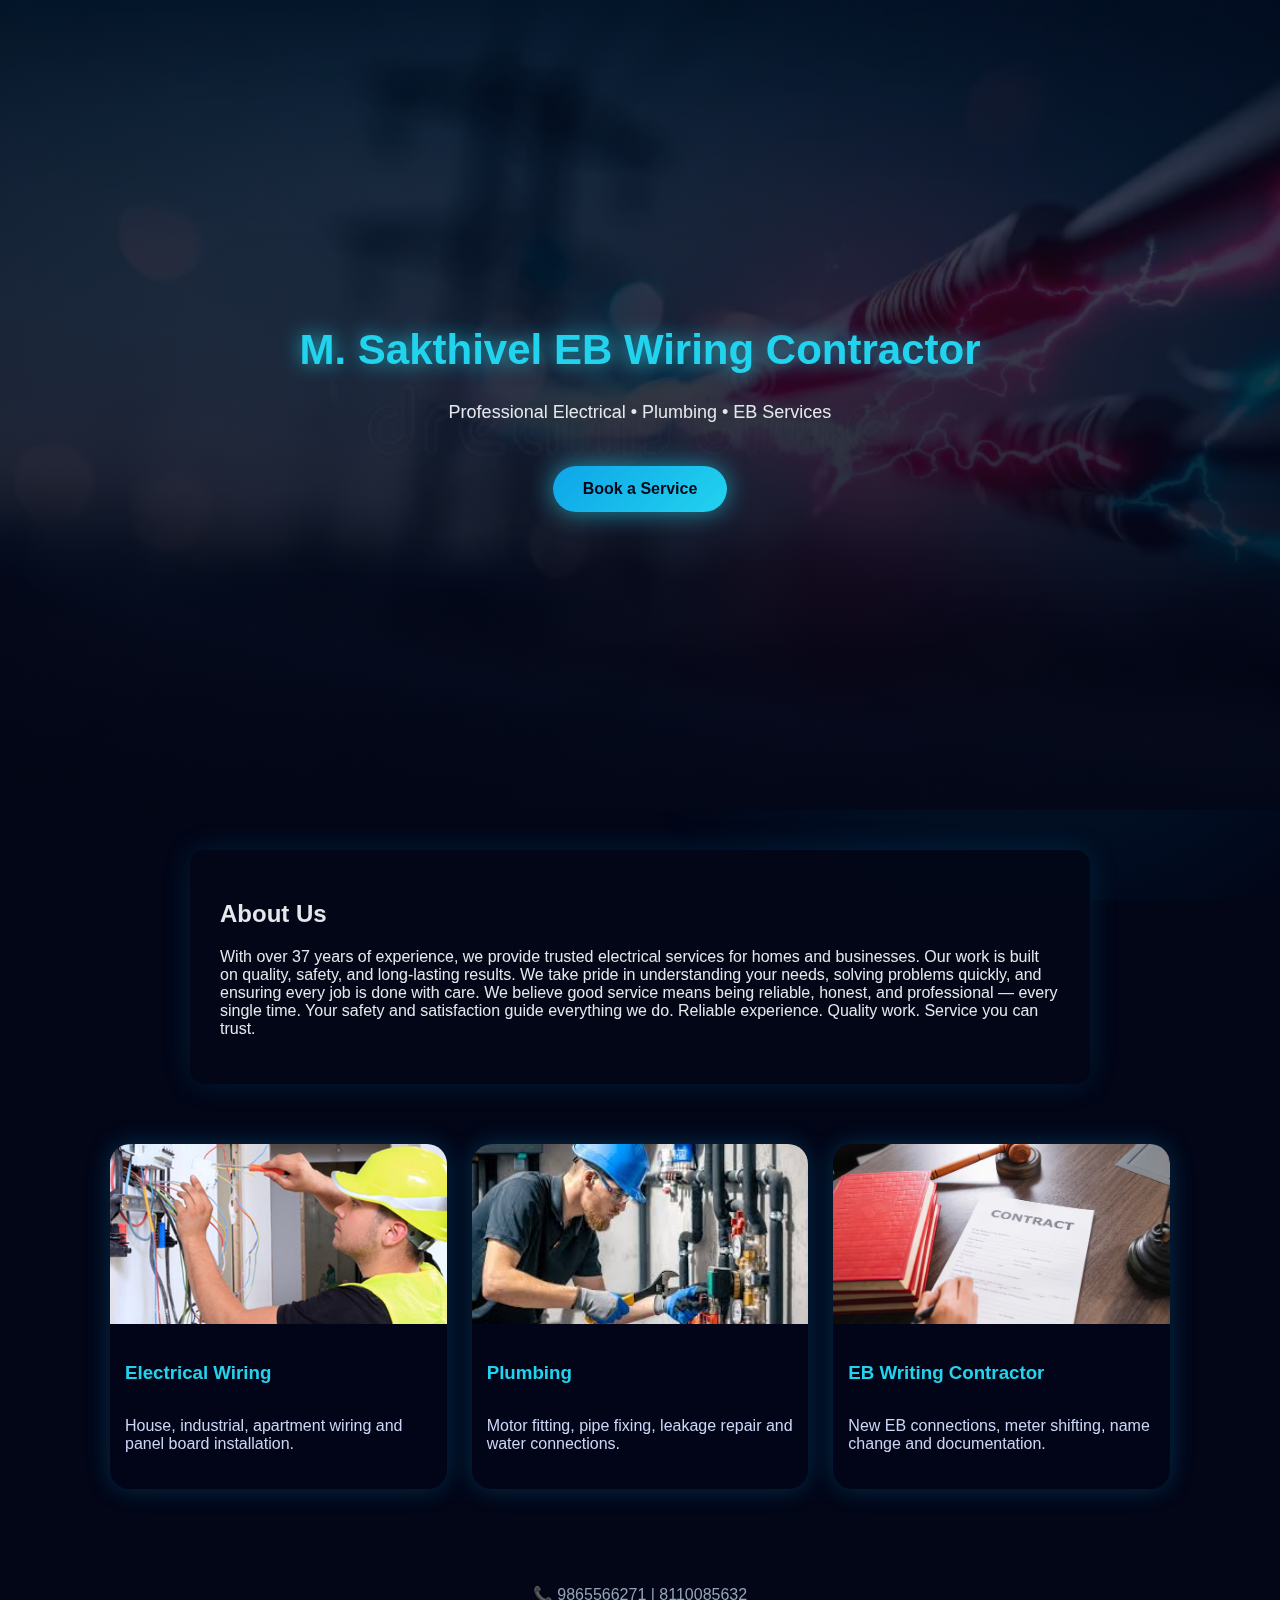
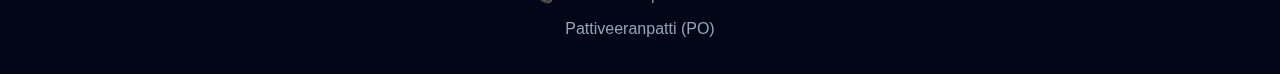
<file: frontend/index.html>
<!DOCTYPE html>
<html lang="en">
<head>
  <meta charset="UTF-8">
  <title>M. Sakthivel EB Wiring Contractor</title>
  <link rel="stylesheet" href="style.css">
</head>
<body>

<header class="hero">
  <div class="hero-content">
    <h1>M. Sakthivel EB Wiring Contractor</h1>
    <p>Professional Electrical • Plumbing • EB Services</p>
    <a href="services.html" class="btn">Book a Service</a>
  </div>
</header>

<section class="about">
  <h2>About Us</h2>
  <p>
    With over 37 years of experience, we provide trusted electrical services for homes and businesses. Our work is built on quality, safety, and long-lasting results. We take pride in understanding your needs, solving problems quickly, and ensuring every job is done with care.

We believe good service means being reliable, honest, and professional — every single time. Your safety and satisfaction guide everything we do.

Reliable experience. Quality work. Service you can trust.
  </p>
</section>

<section class="service-cards">
  <div class="card">
    <img src="images/electrical.png" alt="Electrical Service">
    <h3>Electrical Wiring</h3>
    <p>House, industrial, apartment wiring and panel board installation.</p>
  </div>

  <div class="card">
    <img src="images/plumbing.png" alt="Plumbing Service">
    <h3>Plumbing</h3>
    <p>Motor fitting, pipe fixing, leakage repair and water connections.</p>
  </div>

  <div class="card">
    <img src="images/eb.png" alt="EB Contractor">
    <h3>EB Writing Contractor</h3>
    <p>New EB connections, meter shifting, name change and documentation.</p>
  </div>
</section>

<footer class="footer">
  <p>📞 9865566271 | 8110085632</p>
  <p>Pattiveeranpatti (PO)</p>
</footer>

</body>
</html>
</file>
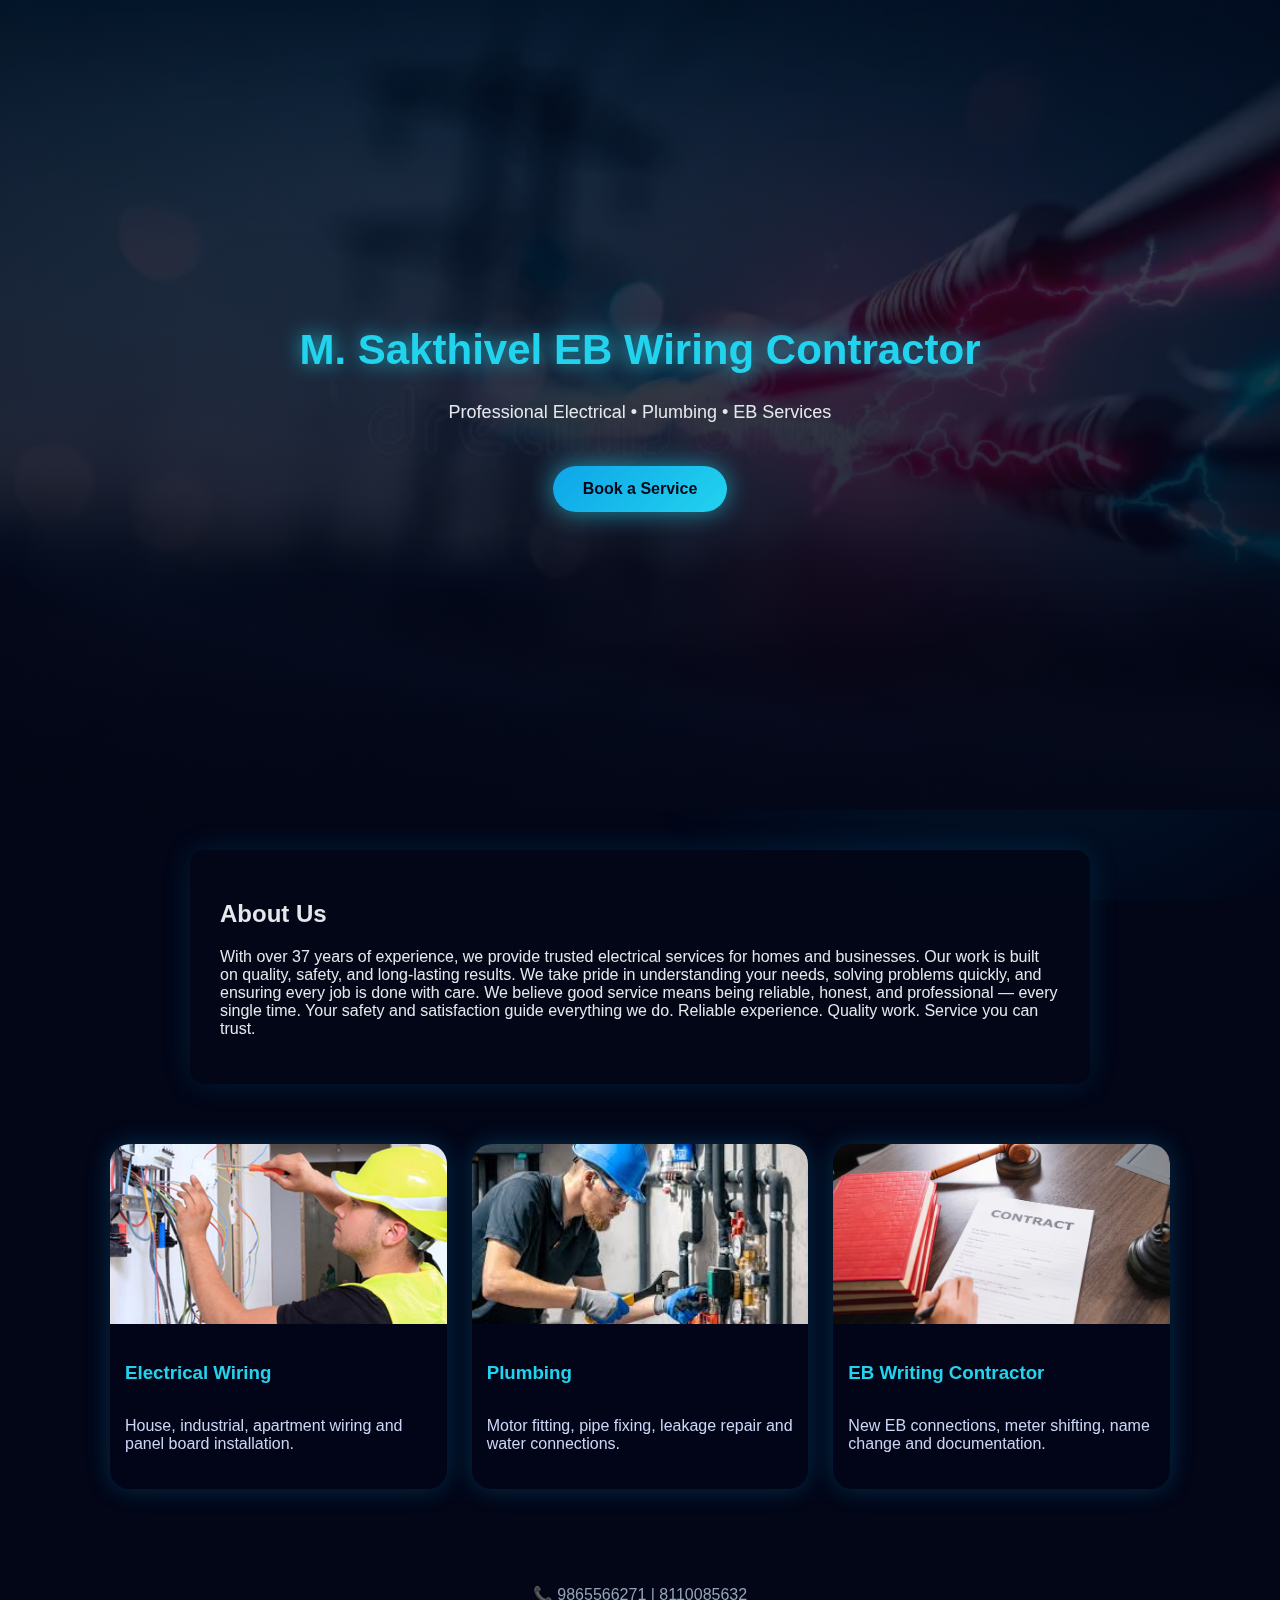
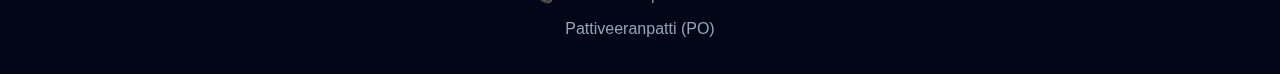
<file: frontend/admin.html>
<!DOCTYPE html>
<html lang="en">
<head>
  <meta charset="UTF-8">
  <title>Admin Dashboard</title>
  <link rel="stylesheet" href="style.css">
</head>
<body>

<!-- SIMPLE ADMIN PASSWORD -->
<script>
  const password = prompt("Enter admin password:");
  if (password !== "admin123") {
    alert("Access denied");
    window.location.href = "index.html";
  }
</script>

<!-- ACTIVE BOOKINGS -->
<h2 style="text-align:center;">📋 Active Service Bookings</h2>

<div class="form">
  <table id="bookingTable" width="100%" cellpadding="10">
    <thead>
      <tr>
        <th>Name</th>
        <th>Phone</th>
        <th>Service</th>
        <th>Description</th>
        <th>Date</th>
        <th>Action</th>
      </tr>
    </thead>
    <tbody></tbody>
  </table>
</div>

<!-- COMPLETED HISTORY -->
<h2 style="text-align:center; margin-top:50px;">📜 Completed Work History</h2>

<div class="form">
  <table id="historyTable" width="100%" cellpadding="10">
    <thead>
      <tr>
        <th>Name</th>
        <th>Service</th>
        <th>Description</th>
        <th>Completed On</th>
      </tr>
    </thead>
    <tbody></tbody>
  </table>
</div>

<script>
  // LOAD ACTIVE BOOKINGS
  async function loadBookings() {
    const res = await fetch("https://electrician-backend-zdtl.onrender.com/api/bookings");
    const bookings = await res.json();

    const tbody = document.querySelector("#bookingTable tbody");
    tbody.innerHTML = "";

    bookings.forEach(b => {
      const row = document.createElement("tr");
      row.innerHTML = `
        <td>${b.name}</td>
        <td>
          ${b.phone}<br>
          <a href="tel:${b.phone}">📞 Call</a> |
          <a href="https://wa.me/91${b.phone}" target="_blank">💬 WhatsApp</a>
        </td>
        <td>${b.service} - ${b.sub_service}</td>
        <td>${b.description}</td>
        <td>${new Date(b.created_at).toLocaleString()}</td>
        <td>
          <button onclick="markCompleted(${b.id})">✅ Completed</button>
        </td>
      `;
      tbody.appendChild(row);
    });
  }

  // MARK AS COMPLETED
  async function markCompleted(id) {
    if (!confirm("Mark this work as completed?")) return;

    await fetch(`https://electrician-backend-zdtl.onrender.com/api/bookings/${id}/complete`, {
      method: "PUT"
    });

    loadBookings();
    loadHistory();
  }

  // LOAD COMPLETED HISTORY
  async function loadHistory() {
    const res = await fetch("https://electrician-backend-zdtl.onrender.com/api/bookings/history");
    const history = await res.json();

    const tbody = document.querySelector("#historyTable tbody");
    tbody.innerHTML = "";

    history.forEach(b => {
      const row = document.createElement("tr");
      row.innerHTML = `
        <td>${b.name}</td>
        <td>${b.service} - ${b.sub_service}</td>
        <td>${b.description}</td>
        <td>${new Date(b.completed_at).toLocaleString()}</td>
      `;
      tbody.appendChild(row);
    });
  }

  // INITIAL LOAD
  loadBookings();
  loadHistory();
</script>

</body>
</html>
</file>
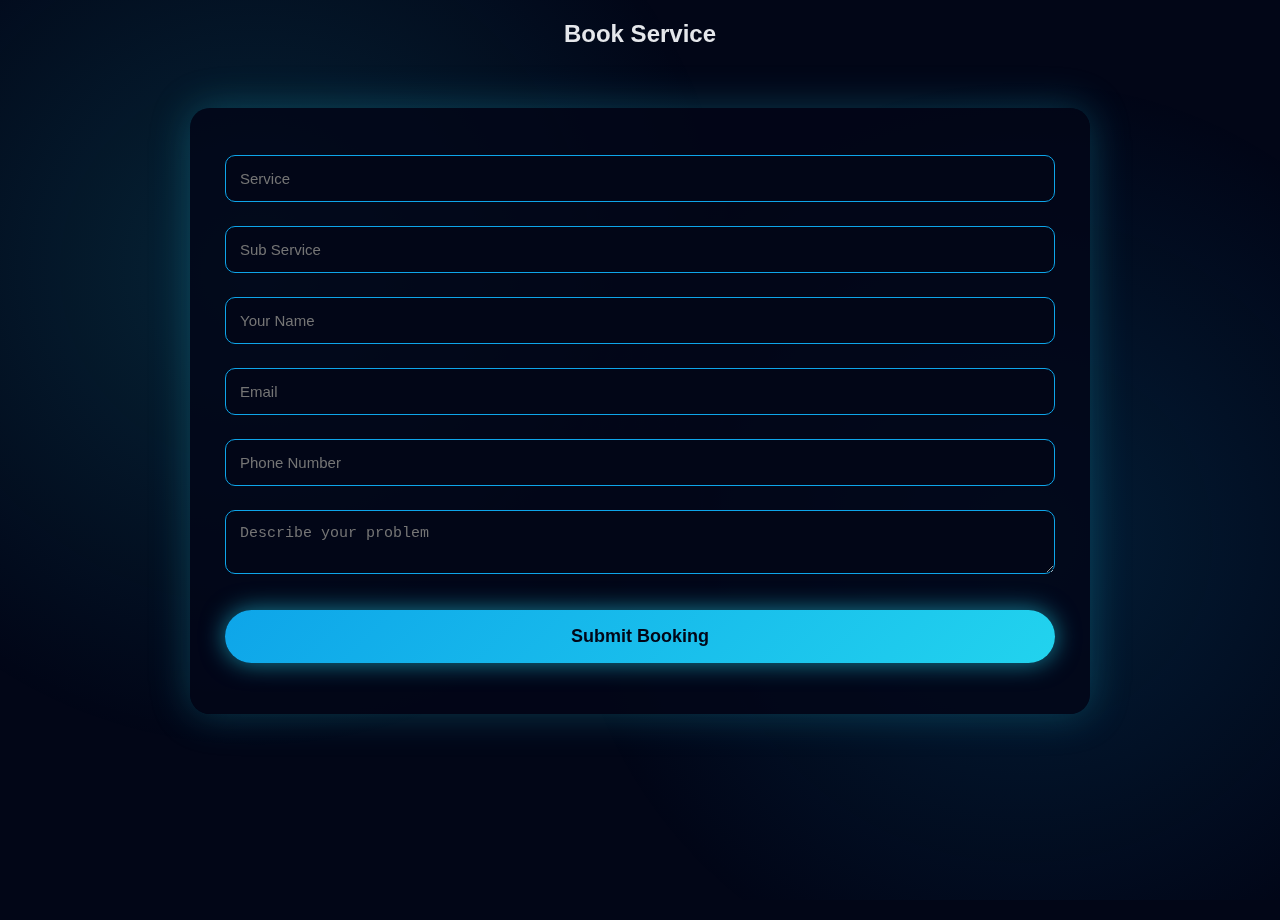
<file: frontend/book.html>
<!DOCTYPE html>
<html lang="en">
<head>
  <meta charset="UTF-8">
  <title>Book Service</title>
  <link rel="stylesheet" href="style.css">
</head>
<body>

<h2 style="text-align:center;">Book Service</h2>

<form id="bookingForm" class="form">

  <!-- Service (auto-filled, read-only) -->
  <input type="text" id="service" placeholder="Service" readonly>

  <!-- Sub Service (auto-filled, read-only) -->
  <input type="text" id="subService" placeholder="Sub Service" readonly>

  <input type="text" id="name" placeholder="Your Name" required>
  <input type="email" id="email" placeholder="Email">
  <input type="tel" id="phone" placeholder="Phone Number" required>

  <textarea id="description" placeholder="Describe your problem" required></textarea>

  <button type="submit">Submit Booking</button>

  <p id="message" style="margin-top:15px;text-align:center;"></p>
</form>

<script>
  /* -----------------------------
     READ URL PARAMETERS SAFELY
  ------------------------------*/
  const params = new URLSearchParams(window.location.search);

  const serviceInput = document.getElementById("service");
  const subServiceInput = document.getElementById("subService");

  // FORCE set values (important fix)
  serviceInput.value = params.get("service") ?? "";
  subServiceInput.value = params.get("sub") ?? "";

  /* -----------------------------
     HANDLE FORM SUBMISSION
  ------------------------------*/
  document.getElementById("bookingForm").addEventListener("submit", async function (e) {
    e.preventDefault();

    const data = {
      service: serviceInput.value.trim(),
      sub_service: subServiceInput.value.trim(),   // IMPORTANT: underscore
      name: document.getElementById("name").value.trim(),
      email: document.getElementById("email").value.trim(),
      phone: document.getElementById("phone").value.trim(),
      description: document.getElementById("description").value.trim()
    };

    /* -----------------------------
       FRONTEND VALIDATION
    ------------------------------*/
    if (!data.service || !data.sub_service || !data.name || !data.phone || !data.description) {
      document.getElementById("message").style.color = "red";
      document.getElementById("message").innerText = "❌ Missing required fields";
      return;
    }

    try {
      const response = await fetch(
        "https://electrician-backend-zdtl.onrender.com/api/bookings",
        {
          method: "POST",
          headers: {
            "Content-Type": "application/json"
          },
          body: JSON.stringify(data)
        }
      );

      const result = await response.json();

      if (response.ok) {
        document.getElementById("message").style.color = "#22d3ee";
        document.getElementById("message").innerText = "✅ Booking submitted successfully!";
        document.getElementById("bookingForm").reset();
      } else {
        document.getElementById("message").style.color = "red";
        document.getElementById("message").innerText =
          result.message || "❌ Booking failed";
      }

    } catch (error) {
      document.getElementById("message").style.color = "red";
      document.getElementById("message").innerText = "❌ Server error. Try again.";
    }
  });
</script>

</body>
</html>
</file>
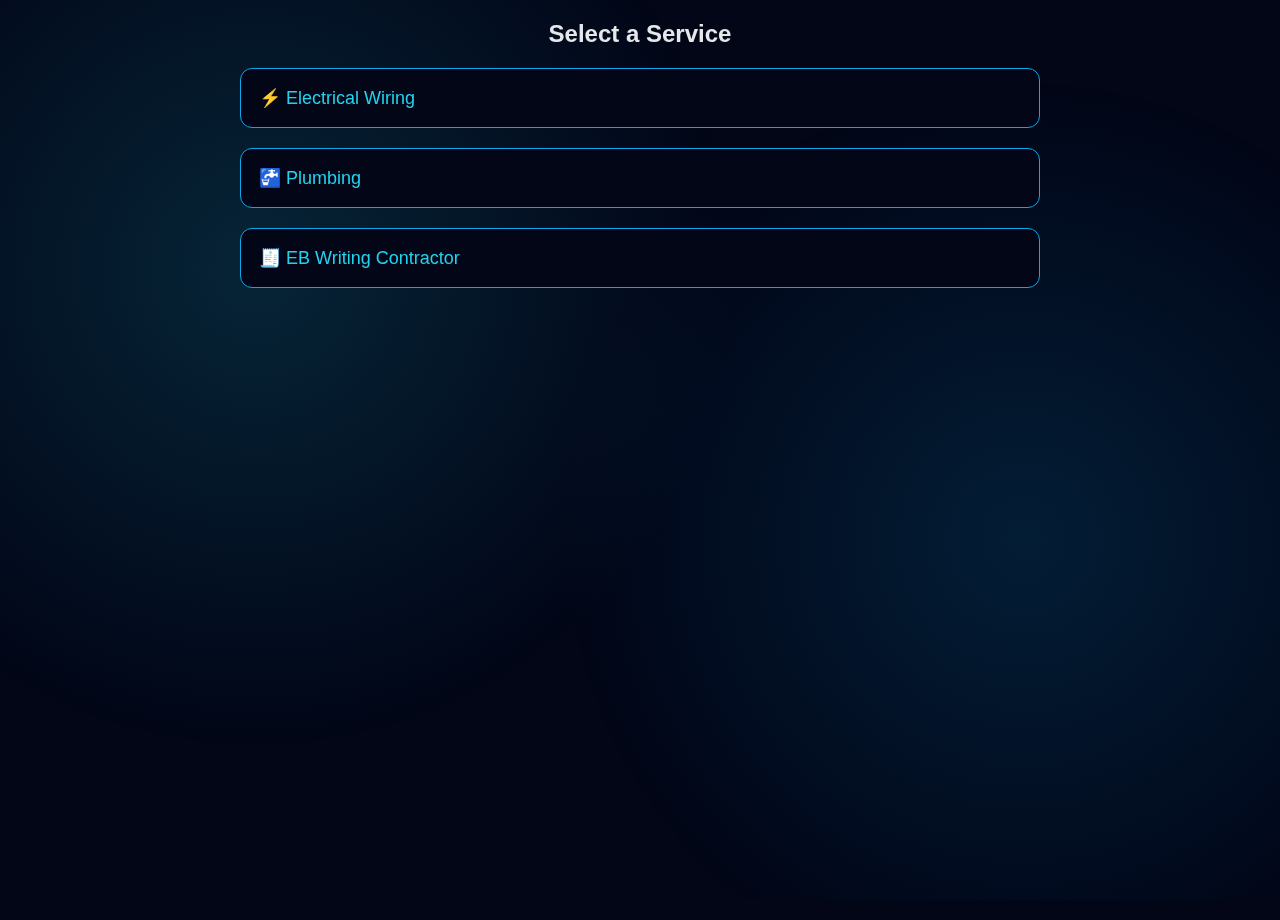
<file: frontend/services.html>
<!DOCTYPE html>
<html lang="en">
<head>
  <meta charset="UTF-8">
  <title>Services</title>
  <link rel="stylesheet" href="style.css">
</head>
<body>

<h2 style="text-align:center;">Select a Service</h2>

<div class="service">
  <button class="service-btn">⚡ Electrical Wiring</button>
  <div class="service-content">
    <a href="book.html?service=Electrical&sub=House Wiring">House Wiring</a>
    <a href="book.html?service=Electrical&sub=Industrial Wiring">Industrial Wiring</a>
    <a href="book.html?service=Electrical&sub=Apartment Wiring">Apartment Wiring</a>
    <a href="book.html?service=Electrical&sub=Panel Board">Panel Board</a>
    <a href="book.html?service=Electrical&sub=Cable Laying">Cable Laying</a>
  </div>
</div>

<div class="service">
  <button class="service-btn">🚰 Plumbing</button>
  <div class="service-content">
    <a href="book.html?service=Plumbing&sub=Motor Fitting">Motor Fitting</a>
    <a href="book.html?service=Plumbing&sub=Pipe Fixing">Pipe Fixing</a>
    <a href="book.html?service=Plumbing&sub=Leakage Repair">Leakage Repair</a>
    <a href="book.html?service=Plumbing&sub=Tank Connection">Tank Connection</a>
  </div>
</div>

<div class="service">
  <button class="service-btn">🧾 EB Writing Contractor</button>
  <div class="service-content">
    <a href="book.html?service=EB&sub=New Connection">New EB Connection</a>
    <a href="book.html?service=EB&sub=Name Change">Name Change</a>
    <a href="book.html?service=EB&sub=Meter Shifting">Meter Shifting</a>
    <a href="book.html?service=EB&sub=Load Change">Load Change</a>
    <a href="book.html?service=EB&sub=Temporary Connection">Temporary Connection</a>
  </div>
</div>

<script src="script.js"></script>
</body>
</html>
</file>
<file: frontend/style.css>
/* ===== GLOBAL ===== */
* {
  box-sizing: border-box;
}

body {
  margin: 0;
  font-family: "Segoe UI", Arial, sans-serif;
  background: linear-gradient(135deg, #020617, #020617);
  color: #e5e7eb;
  min-height: 100vh;
}

/* ===== LIGHTNING BACKGROUND ===== */
body::before {
  content: "";
  position: fixed;
  inset: 0;
  background-image:
    radial-gradient(circle at 20% 30%, rgba(34,211,238,0.15), transparent 40%),
    radial-gradient(circle at 80% 60%, rgba(14,165,233,0.15), transparent 40%);
  z-index: -1;
}

/* ===== HEADER ===== */
.header {
  text-align: center;
  padding: 70px 20px;
  background: linear-gradient(180deg, #020617, #020617cc);
}

.header h1 {
  font-size: 40px;
  color: #22d3ee;
  text-shadow: 0 0 15px rgba(34,211,238,0.6);
}

.header p {
  font-size: 18px;
  color: #cbd5f5;
}

/* ===== BUTTON ===== */
.btn {
  display: inline-block;
  margin-top: 25px;
  padding: 14px 30px;
  background: linear-gradient(135deg, #0ea5e9, #22d3ee);
  color: #020617;
  font-weight: bold;
  border-radius: 30px;
  text-decoration: none;
  box-shadow: 0 0 25px rgba(34,211,238,0.6);
  transition: transform 0.3s, box-shadow 0.3s;
}

.btn:hover {
  transform: translateY(-3px);
  box-shadow: 0 0 35px rgba(34,211,238,0.9);
}

/* ===== SECTION ===== */
.about,
.services-preview {
  max-width: 900px;
  margin: 40px auto;
  padding: 30px;
  background: rgba(2,6,23,0.8);
  border-radius: 15px;
  box-shadow: 0 0 30px rgba(14,165,233,0.15);
}

/* ===== SERVICES PAGE ===== */
.service {
  max-width: 800px;
  margin: 20px auto;
}

.service-btn {
  width: 100%;
  padding: 18px;
  background: linear-gradient(135deg, #020617, #020617);
  border: 1px solid #0ea5e9;
  color: #22d3ee;
  font-size: 18px;
  text-align: left;
  border-radius: 12px;
  cursor: pointer;
  transition: background 0.3s, box-shadow 0.3s;
}

.service-btn:hover {
  background: #020617;
  box-shadow: 0 0 20px rgba(14,165,233,0.6);
}

.service-content {
  display: none;
  background: rgba(2,6,23,0.9);
  border-left: 2px solid #22d3ee;
  margin-top: 10px;
  border-radius: 10px;
}

.service-content a {
  display: block;
  padding: 14px 20px;
  color: #e5e7eb;
  text-decoration: none;
  transition: background 0.3s;
}

.service-content a:hover {
  background: rgba(14,165,233,0.2);
}

/* ===== BOOKING FORM ===== */
.form {
  max-width: 900px;
  margin: 60px auto;
  padding: 35px;
  background: rgba(2,6,23,0.85);
  border-radius: 20px;
  box-shadow: 0 0 40px rgba(34,211,238,0.25);
}

.form input,
.form textarea {
  width: 100%;
  padding: 14px;
  margin: 12px 0;
  background: #020617;
  border: 1px solid #0ea5e9;
  color: #e5e7eb;
  border-radius: 10px;
  font-size: 15px;
}

.form input:focus,
.form textarea:focus {
  outline: none;
  box-shadow: 0 0 15px rgba(34,211,238,0.6);
}

.form button {
  width: 100%;
  margin-top: 20px;
  padding: 16px;
  border: none;
  border-radius: 30px;
  font-size: 18px;
  font-weight: bold;
  background: linear-gradient(135deg, #0ea5e9, #22d3ee);
  color: #020617;
  cursor: pointer;
  box-shadow: 0 0 25px rgba(34,211,238,0.6);
}

.form button:hover {
  box-shadow: 0 0 40px rgba(34,211,238,0.9);
}

/* ===== FOOTER ===== */
.footer {
  text-align: center;
  padding: 20px;
  color: #94a3b8;
}


table {
  border-collapse: collapse;
  color: #e5e7eb;
}

th {
  background: rgba(14,165,233,0.3);
  color: #22d3ee;
}

td, th {
  border-bottom: 1px solid rgba(255,255,255,0.1);
}

tr:hover {
  background: rgba(14,165,233,0.15);
}
/* HERO SECTION */
.hero {
  height: 90vh;
  background: linear-gradient(
      rgba(2,6,23,0.7),
      rgba(2,6,23,0.9)
    ),
    url("images/hero-electric.png");
  background-size: cover;
  background-position: center;
  display: flex;
  align-items: center;
  justify-content: center;
}

.hero-content {
  text-align: center;
}

.hero-content h1 {
  font-size: 42px;
  color: #22d3ee;
  text-shadow: 0 0 20px rgba(34,211,238,0.8);
}

.hero-content p {
  font-size: 18px;
  margin-top: 10px;
}

/* SERVICE CARDS */
.service-cards {
  display: grid;
  grid-template-columns: repeat(auto-fit, minmax(260px, 1fr));
  gap: 25px;
  max-width: 1100px;
  margin: 60px auto;
  padding: 0 20px;
}

.card {
  background: rgba(2,6,23,0.85);
  border-radius: 20px;
  overflow: hidden;
  box-shadow: 0 0 25px rgba(14,165,233,0.25);
  transition: transform 0.3s, box-shadow 0.3s;
}

.card:hover {
  transform: translateY(-8px);
  box-shadow: 0 0 40px rgba(34,211,238,0.6);
}

.card img {
  width: 100%;
  height: 180px;
  object-fit: cover;
}

.card h3 {
  color: #22d3ee;
  padding: 15px;
}

.card p {
  padding: 0 15px 20px;
  color: #cbd5f5;
}
</file>
